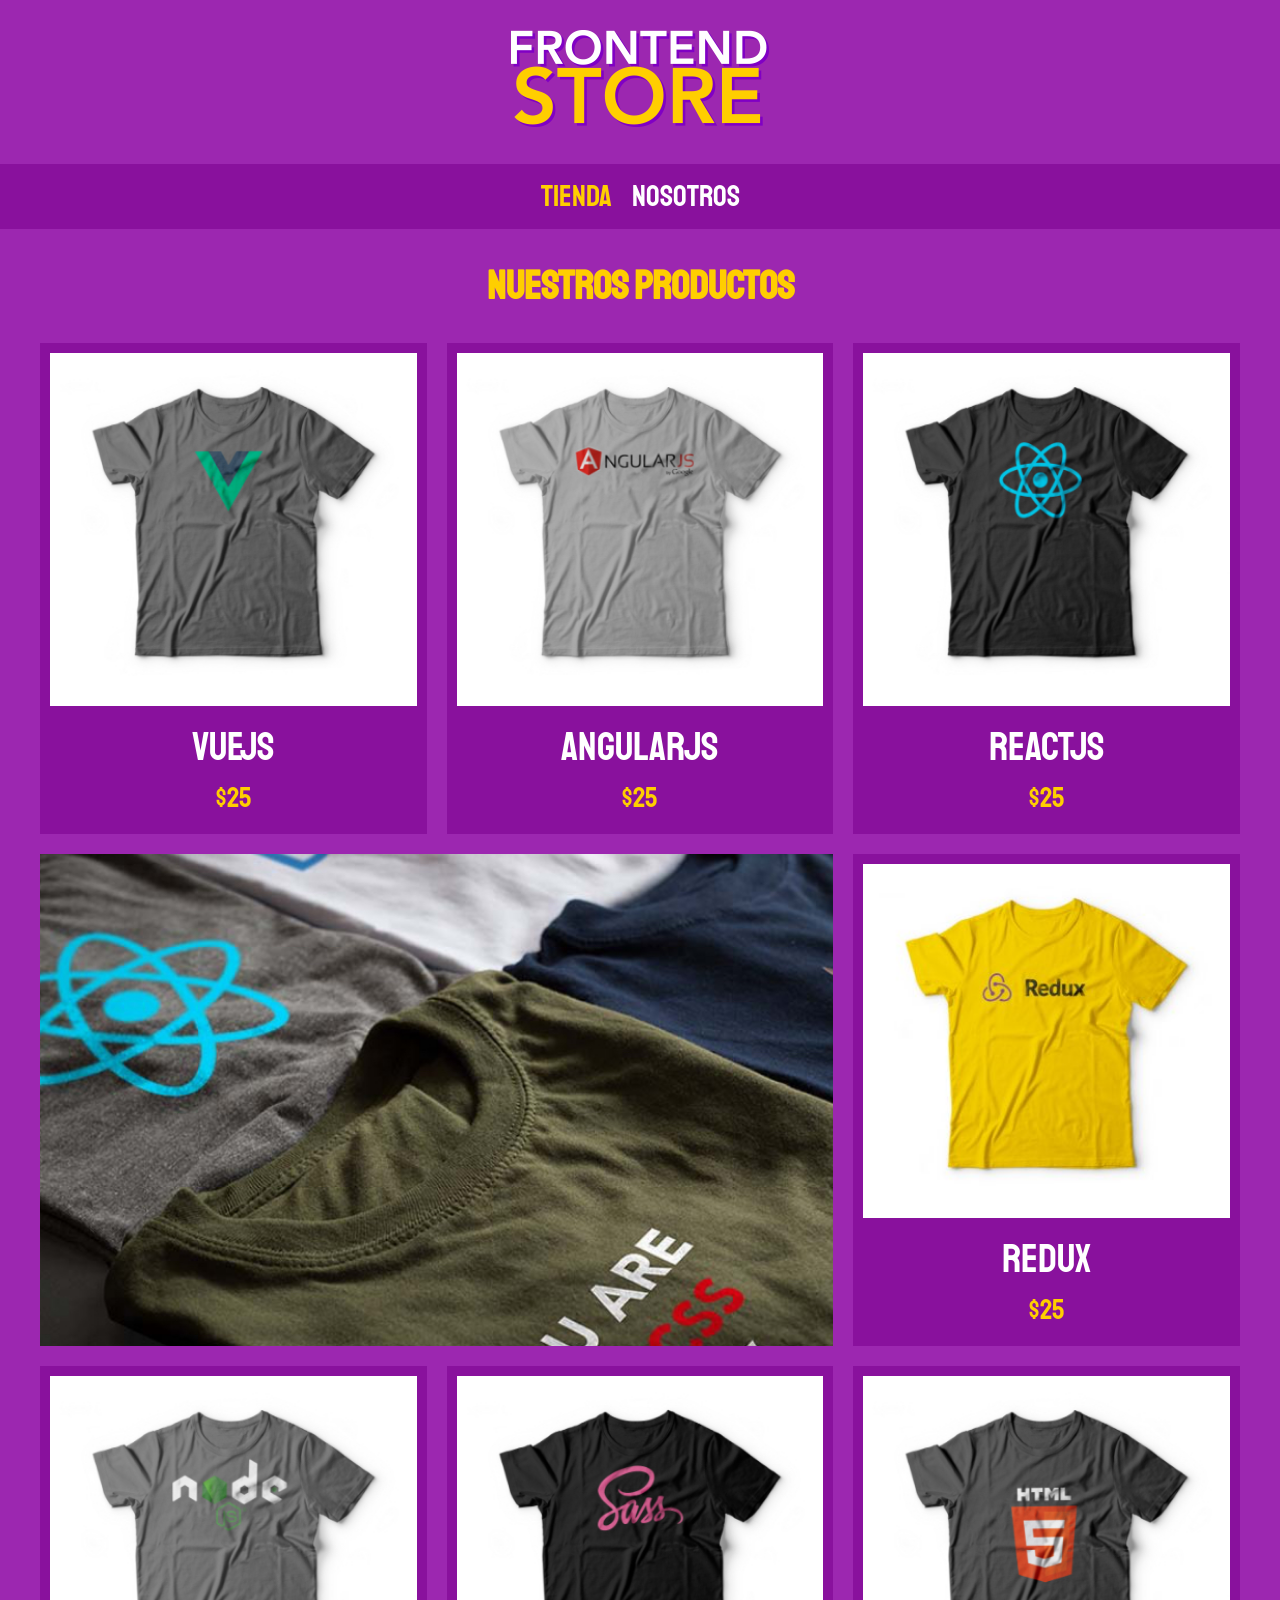
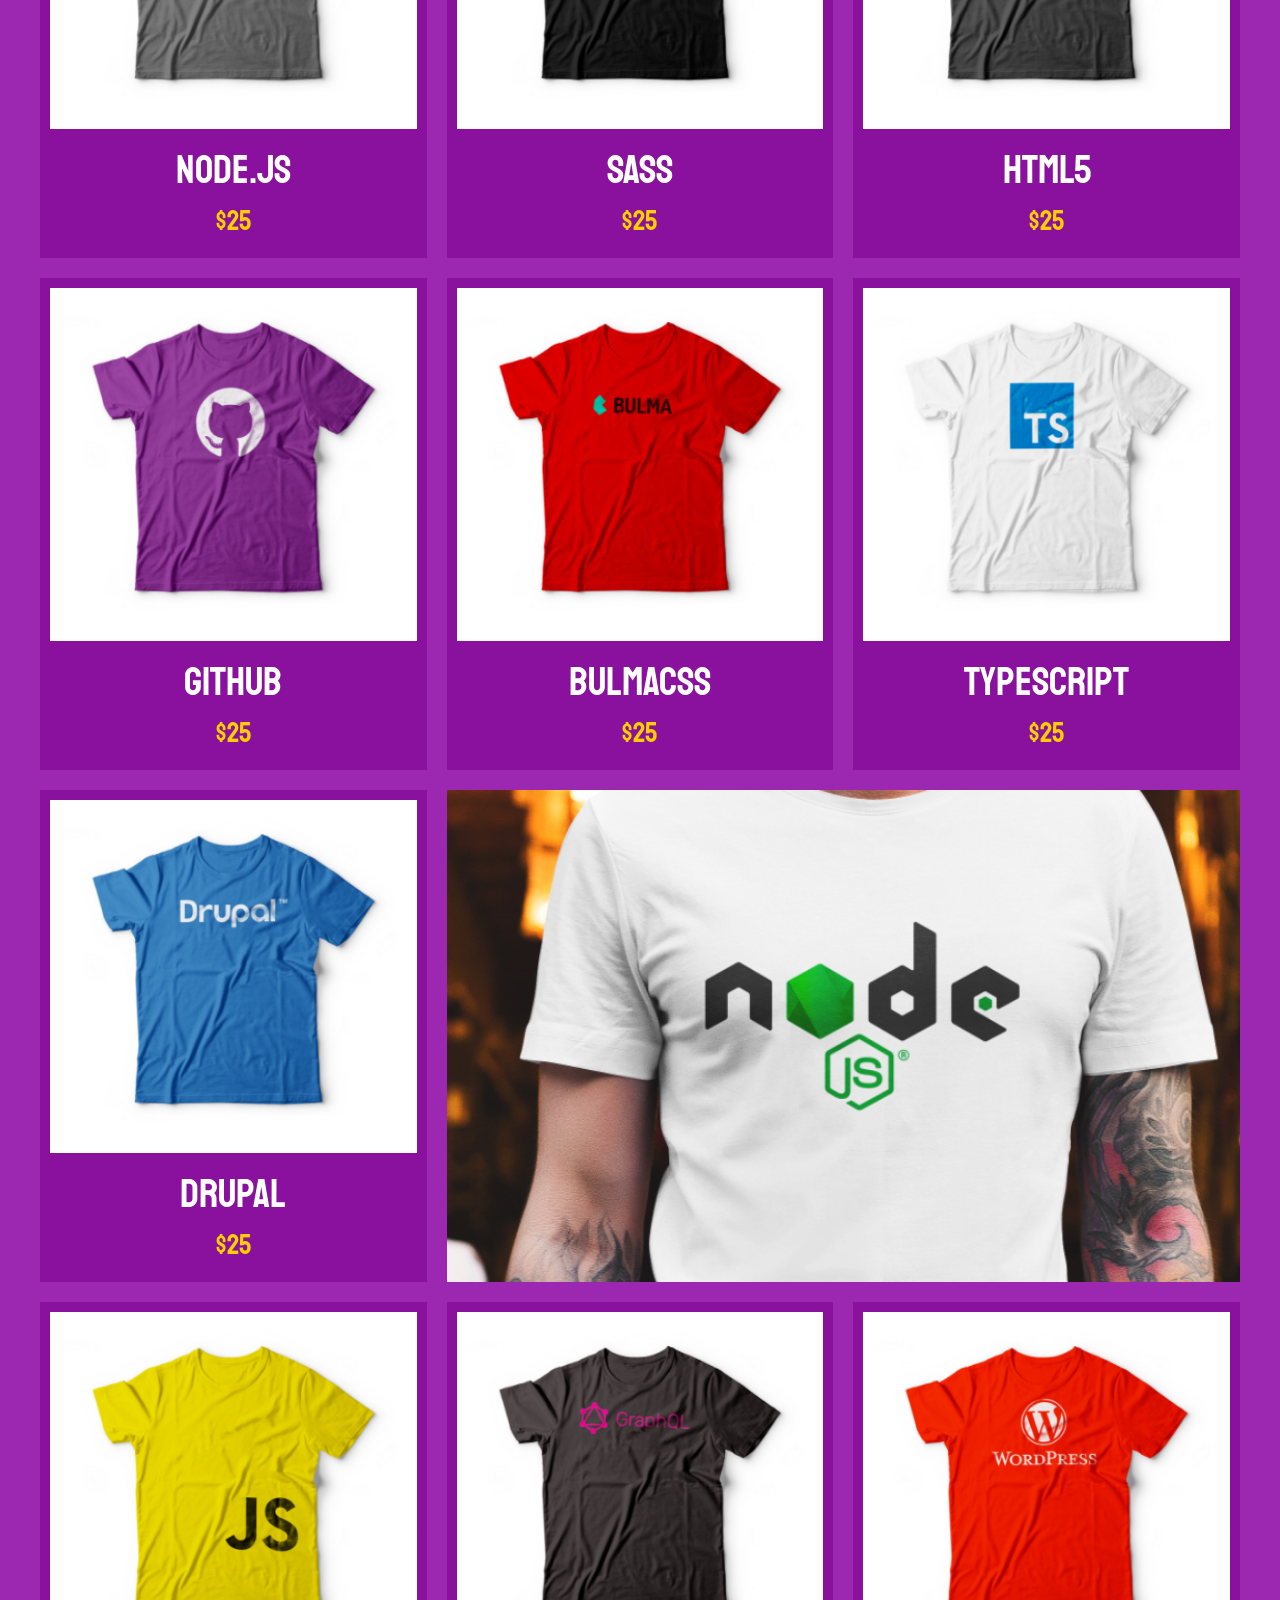
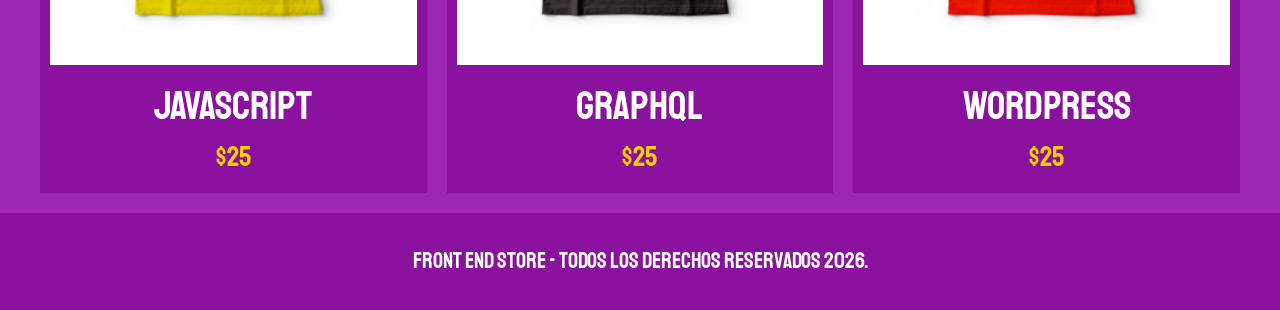
<file: index.html>
<!DOCTYPE html>
<html lang="es">
<head>
    <meta charset="UTF-8">
    <meta name="viewport" content="width=device-width, initial-scale=1.0">
    <title>FrontEnd Store</title>
    <link rel="stylesheet" href="css/normalize.css">
    <link rel="preconnect" href="https://fonts.googleapis.com">
    <link rel="preconnect" href="https://fonts.gstatic.com" crossorigin>
    <link href="https://fonts.googleapis.com/css2?family=Staatliches&display=swap" rel="stylesheet">
    <link rel="stylesheet" href="css/style.css">
</head>
<body>

    <header class="header">

        <a href="index.html">
            <img class="header__logo" src="img/logo.png" alt="Logotipo">
        </a>


    </header>

    <nav class="navegacion">

        <a class="navegacion__enlace navegacion__enlace--activo" href="index.html">Tienda</a>
        <a class="navegacion__enlace" href="nosotros.html">Nosotros</a>
        
    </nav>

    <main class="contenedor">
        <h1>Nuestros Productos</h1>
        <div class="grid">
            <div class="producto">
                <a href="productos.html">
                    <img class="producto__imagen" src="img/1.jpg" alt="Imagen Camisa">
                    <div class="producto__informacion">
                        <p class="producto__nombre">VueJS</p>
                        <p class="producto__precio">$25</p>
                    </div>
                </a>

            </div> <!--Producto-->
                  <div class="producto">
                <a href="productos.html">
                    <img class="producto__imagen" src="img/2.jpg" alt="Imagen Camisa">
                    <div class="producto__informacion">
                        <p class="producto__nombre">AngularJS</p>
                        <p class="producto__precio">$25</p>
                    </div>
                </a>

            </div> <!--Producto-->
                  <div class="producto">
                <a href="productos.html">
                    <img class="producto__imagen" src="img/3.jpg" alt="Imagen Camisa">
                    <div class="producto__informacion">
                        <p class="producto__nombre">ReactJS</p>
                        <p class="producto__precio">$25</p>
                    </div>
                </a>

            </div> <!--Producto-->
                  <div class="producto">
                <a href="productos.html">
                    <img class="producto__imagen" src="img/4.jpg" alt="Imagen Camisa">
                    <div class="producto__informacion">
                        <p class="producto__nombre">Redux</p>
                        <p class="producto__precio">$25</p>
                    </div>
                </a>

            </div> <!--Producto-->
                  <div class="producto">
                <a href="productos.html">
                    <img class="producto__imagen" src="img/5.jpg" alt="Imagen Camisa">
                    <div class="producto__informacion">
                        <p class="producto__nombre">Node.js</p>
                        <p class="producto__precio">$25</p>
                    </div>
                </a>

            </div> <!--Producto-->
                  <div class="producto">
                <a href="productos.html">
                    <img class="producto__imagen" src="img/6.jpg" alt="Imagen Camisa">
                    <div class="producto__informacion">
                        <p class="producto__nombre">SASS</p>
                        <p class="producto__precio">$25</p>
                    </div>
                </a>

            </div> <!--Producto-->
                  <div class="producto">
                <a href="productos.html">
                    <img class="producto__imagen" src="img/7.jpg" alt="Imagen Camisa">
                    <div class="producto__informacion">
                        <p class="producto__nombre">HTML5</p>
                        <p class="producto__precio">$25</p>
                    </div>
                </a>

            </div> <!--Producto-->
                  <div class="producto">
                <a href="productos.html">
                    <img class="producto__imagen" src="img/8.jpg" alt="Imagen Camisa">
                    <div class="producto__informacion">
                        <p class="producto__nombre">Github</p>
                        <p class="producto__precio">$25</p>
                    </div>
                </a>

            </div> <!--Producto-->
                  <div class="producto">
                <a href="productos.html">
                    <img class="producto__imagen" src="img/9.jpg" alt="Imagen Camisa">
                    <div class="producto__informacion">
                        <p class="producto__nombre">BulmaCSS</p>
                        <p class="producto__precio">$25</p>
                    </div>
                </a>

            </div> <!--Producto-->
                  <div class="producto">
                <a href="productos.html">
                    <img class="producto__imagen" src="img/10.jpg" alt="Imagen Camisa">
                    <div class="producto__informacion">
                        <p class="producto__nombre">TypeScript</p>
                        <p class="producto__precio">$25</p>
                    </div>
                </a>

            </div> <!--Producto-->
                  <div class="producto">
                <a href="productos.html">
                    <img class="producto__imagen" src="img/11.jpg" alt="Imagen Camisa">
                    <div class="producto__informacion">
                        <p class="producto__nombre">Drupal</p>
                        <p class="producto__precio">$25</p>
                    </div>
                </a>

            </div> <!--Producto-->
                  <div class="producto">
                <a href="productos.html">
                    <img class="producto__imagen" src="img/12.jpg" alt="Imagen Camisa">
                    <div class="producto__informacion">
                        <p class="producto__nombre">JavaScript</p>
                        <p class="producto__precio">$25</p>
                    </div>
                </a>

            </div> <!--Producto-->
                  <div class="producto">
                <a href="productos.html">
                    <img class="producto__imagen" src="img/13.jpg" alt="Imagen Camisa">
                    <div class="producto__informacion">
                        <p class="producto__nombre">GraphQL</p>
                        <p class="producto__precio">$25</p>
                    </div>
                </a>

            </div> <!--Producto-->
                  <div class="producto">
                <a href="productos.html">
                    <img class="producto__imagen" src="img/14.jpg" alt="Imagen Camisa">
                    <div class="producto__informacion">
                        <p class="producto__nombre">WordPress</p>
                        <p class="producto__precio">$25</p>
                    </div>
                </a>

            </div> <!--Producto-->
            <div class="grafico grafico--camisas"></div>
            <div class="grafico grafico--node"></div>
        </div>
        
    </main>

    <footer class="footer">
        <p class="footer__texto">Front End Store - Todos Los Derechos Reservados 2026.</p>
    </footer>

    
</body>
</html>
</file>
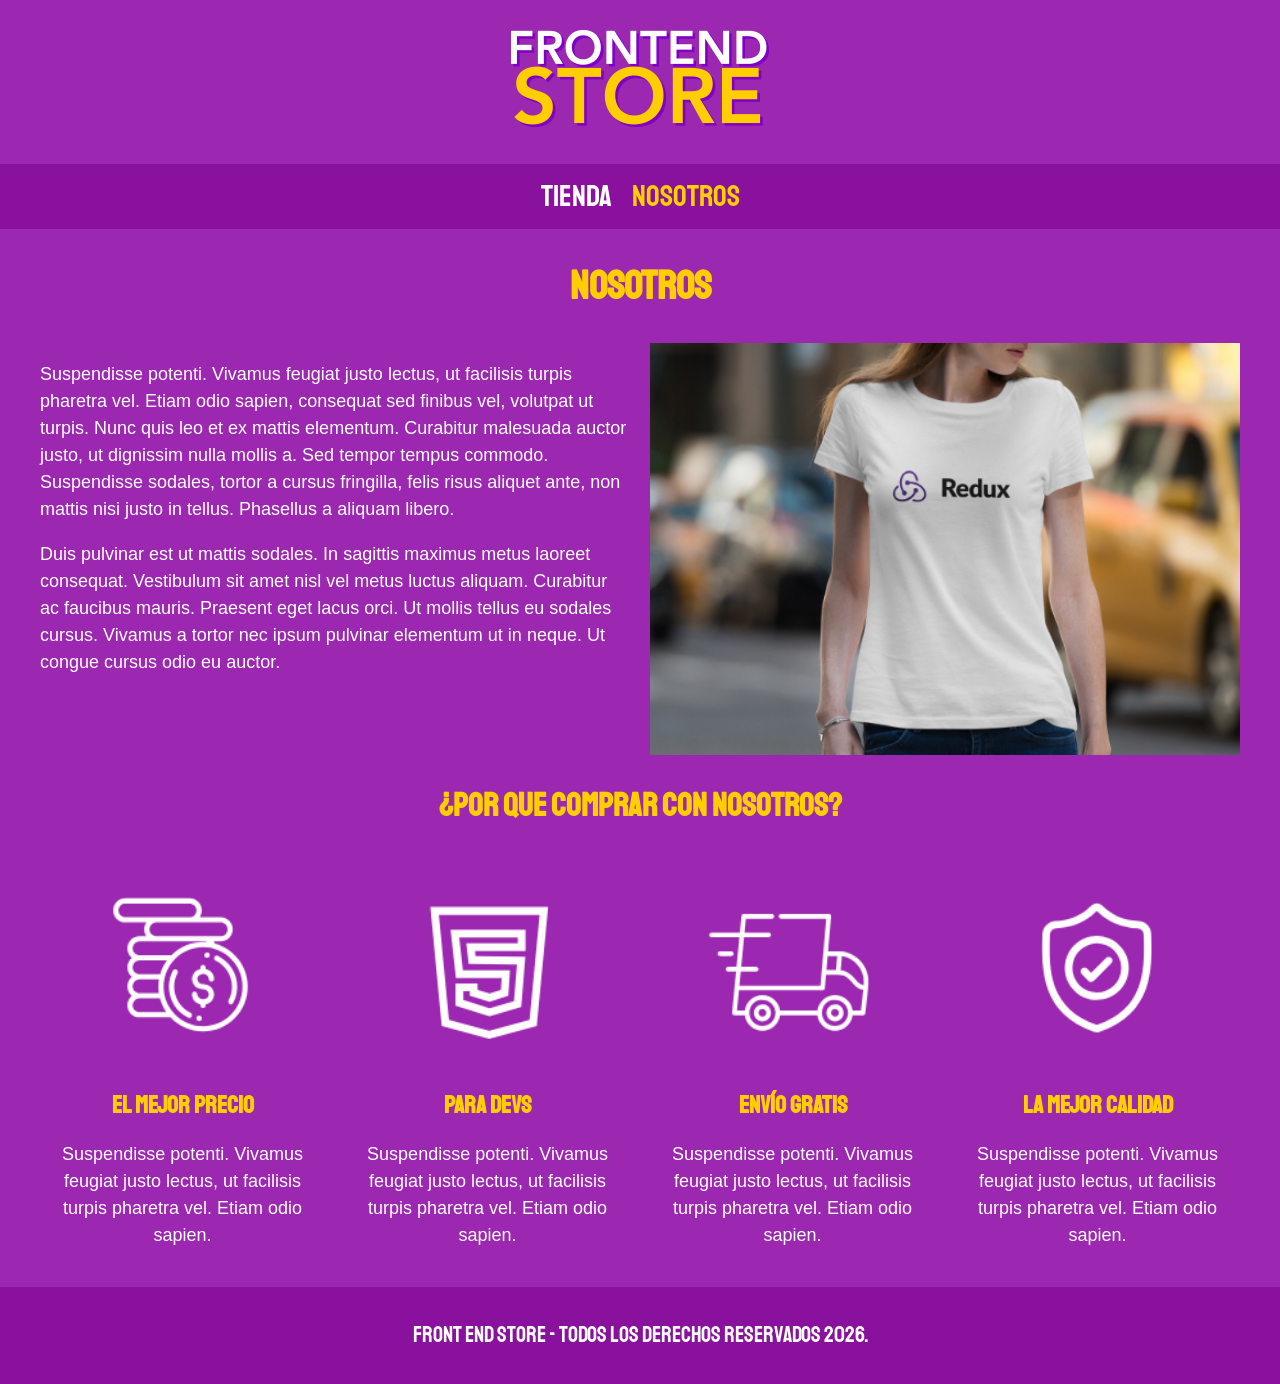
<file: nosotros.html>
<!DOCTYPE html>
<html lang="es">
<head>
    <meta charset="UTF-8">
    <meta name="viewport" content="width=device-width, initial-scale=1.0">
    <title>FrontEnd Store</title>
    <link rel="stylesheet" href="css/normalize.css">
    <link rel="preconnect" href="https://fonts.googleapis.com">
    <link rel="preconnect" href="https://fonts.gstatic.com" crossorigin>
    <link href="https://fonts.googleapis.com/css2?family=Staatliches&display=swap" rel="stylesheet">
    <link rel="stylesheet" href="css/style.css">
</head>
<body>

    <header class="header">

        <a href="index.html">
            <img class="header__logo" src="img/logo.png" alt="Logotipo">
        </a>


    </header>

    <nav class="navegacion">

        <a class="navegacion__enlace" href="index.html">Tienda</a>
        <a class="navegacion__enlace navegacion__enlace--activo" href="nosotros.html">Nosotros</a>
        
    </nav>

    <main class="contenedor">
        <h1>Nosotros</h1>
        <div class="nosotros">
            <div class="nosotros__contenido">
                <p>Suspendisse potenti. Vivamus feugiat justo lectus, ut facilisis turpis pharetra vel. Etiam odio sapien, consequat sed finibus vel, volutpat ut turpis. Nunc quis leo et ex mattis elementum. Curabitur malesuada auctor justo, ut dignissim nulla mollis a. Sed tempor tempus commodo. Suspendisse sodales, tortor a cursus fringilla, felis risus aliquet ante, non mattis nisi justo in tellus. Phasellus a aliquam libero.</p>

                <p>Duis pulvinar est ut mattis sodales. In sagittis maximus metus laoreet consequat. Vestibulum sit amet nisl vel metus luctus aliquam. Curabitur ac faucibus mauris. Praesent eget lacus orci. Ut mollis tellus eu sodales cursus. Vivamus a tortor nec ipsum pulvinar elementum ut in neque. Ut congue cursus odio eu auctor.</p>

            </div>
            <img class="nosotros__imagen" src="img/nosotros.jpg" alt="imagen nosotros">
        </div>
        
    </main>
    <section class="contenedor comprar">
        <h2 class="comprar__titulo">¿Por que comprar con nosotros?</h2>

        <div class="bloques">
            <div class="bloque">
                <img class="bloque__imagen"  src="img/icono_1.png" alt="por que comprar">
                <h3 class="bloque__titulo">El mejor precio</h3>
                <p>Suspendisse potenti. Vivamus feugiat justo lectus, ut facilisis turpis pharetra vel. Etiam odio sapien.</p>
            </div><!--.bloque-->

            <div class="bloque">
                <img class="bloque__imagen"  src="img/icono_2.png" alt="por que comprar">
                <h3 class="bloque__titulo">Para Devs</h3>
                <p>Suspendisse potenti. Vivamus feugiat justo lectus, ut facilisis turpis pharetra vel. Etiam odio sapien.</p>
            </div><!--.bloque-->

            <div class="bloque">
                <img class="bloque__imagen"  src="img/icono_3.png" alt="por que comprar">
                <h3 class="bloque__titulo">Envío Gratis</h3>
                <p>Suspendisse potenti. Vivamus feugiat justo lectus, ut facilisis turpis pharetra vel. Etiam odio sapien.</p>
            </div><!--.bloque-->

            <div class="bloque">
                <img class="bloque__imagen"  src="img/icono_4.png" alt="por que comprar">
                <h3 class="bloque__titulo">La Mejor Calidad</h3>
                <p>Suspendisse potenti. Vivamus feugiat justo lectus, ut facilisis turpis pharetra vel. Etiam odio sapien.</p>
            </div><!--.bloque-->

        </div><!--.bloques-->
    </section>

    <footer class="footer">
        <p class="footer__texto">Front End Store - Todos Los Derechos Reservados 2026.</p>
    </footer>

    
</body>
</html>
</file>
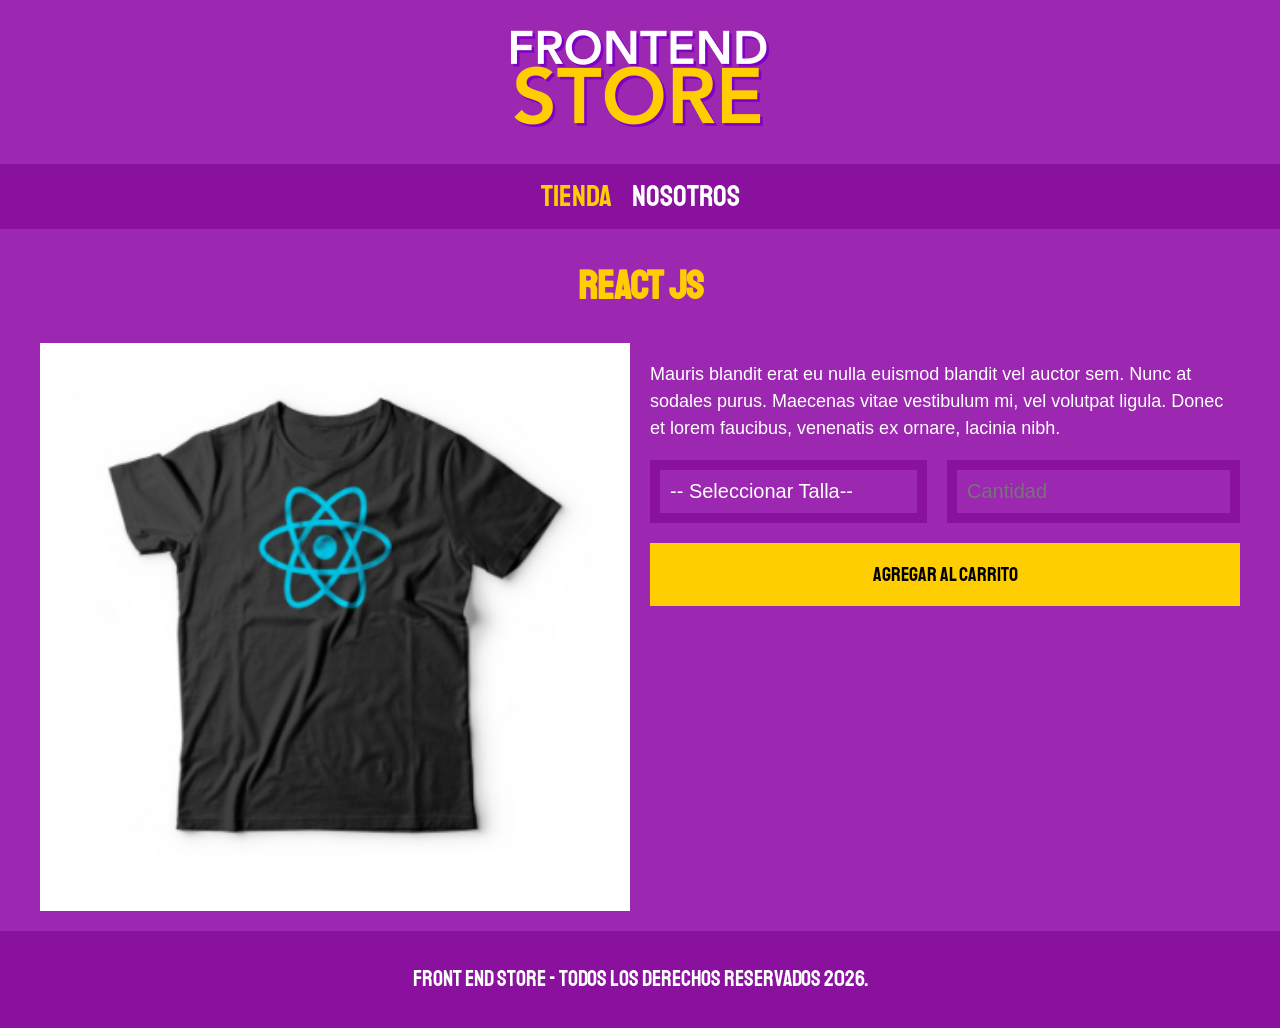
<file: productos.html>
<!DOCTYPE html>
<html lang="es">
<head>
    <meta charset="UTF-8">
    <meta name="viewport" content="width=device-width, initial-scale=1.0">
    <title>FrontEnd Store</title>
    <link rel="stylesheet" href="css/normalize.css">
    <link rel="preconnect" href="https://fonts.googleapis.com">
    <link rel="preconnect" href="https://fonts.gstatic.com" crossorigin>
    <link href="https://fonts.googleapis.com/css2?family=Staatliches&display=swap" rel="stylesheet">
    <link rel="stylesheet" href="css/style.css">
</head>
<body>

    <header class="header">

        <a href="index.html">
            <img class="header__logo" src="img/logo.png" alt="Logotipo">
        </a>


    </header>

    <nav class="navegacion">

        <a class="navegacion__enlace navegacion__enlace--activo" href="index.html">Tienda</a>
        <a class="navegacion__enlace" href="nosotros.html">Nosotros</a>
        
    </nav>

    <main class="contenedor">
        <h1>REACT JS</h1>
        <div class="camisa">
            <img class="camisa__imagen" src="img/3.jpg" alt="Imagen del Producto">

            <div class="camisa__contenido">
                <p>Mauris blandit erat eu nulla euismod blandit vel auctor sem. Nunc at sodales purus. Maecenas vitae vestibulum mi, vel volutpat ligula. Donec et lorem faucibus, venenatis ex ornare, lacinia nibh.</p>
            
                <form class="formulario">
                    <select class="formulario__campo">
                        <option disabled selected>-- Seleccionar Talla--</option>
                        <option>Pequeña</option>
                        <option>Mediana</option>
                        <option>Grande</option>
                    </select>
                    <input class="formulario__campo" type="number" placeholder="Cantidad" min="1">
                    <input class="formulario__submit" type="submit" value="Agregar al Carrito"
            </form>
            </div>
        </div>
        
    </main>

    <footer class="footer">
        <p class="footer__texto">Front End Store - Todos Los Derechos Reservados 2026.</p>
    </footer>

    
</body>
</html>
</file>
<file: css/style.css>
:root {

    --primario: #9C27b0;
    --primarioOscuro: #89119D;
    --secundario: #FFCE00;
    --secundarioOscuro: rgb(233,287,2);
    --blanco: #FFF;
    --negro: #000;

    --fuentePrincipal: "Staatliches", sans-serif;

}

html {
  box-sizing: border-box;
  font-size: 62.5%;
}
*, *:before, *:after {
  box-sizing: inherit;
}

/**Globales**/
body{
    background-color: var(--primario);
    font-size: 1.6rem;
    line-height: 1.5;
}

p{
    font-size: 1.8rem;
    font-family: Arial, Helvetica, sans-serif;
    color: var(--blanco);
}

a{
    text-decoration: none;
}

img{
    width: 100%;
}

.contenedor{
    max-width: 120rem;
    margin: 0 auto;
}

h1, h2, h3 {
    text-align: center;
    color: var(--secundario);
    font-family: var(--fuentePrincipal);
}

h1 {
    font-size: 4rem;
}

h2 {
    font-size: 3.2rem;
}

h3 {
    font-size: 2.4rem;
}

/** Header **/
.header{
    display: flex;
    justify-content: center;
}

.header__logo {

    margin: 3rem 0;

}

/** Footer **/
.footer{
    background-color: var(--primarioOscuro);
    padding: 1rem 0;
    margin-top: 2rem;
    

}

.footer__texto{
    text-align: center;
    font-family: var(--fuentePrincipal);
    font-size: 2.2rem;

}

/** Navegacion **/
.navegacion{

    background-color: var(--primarioOscuro);
    padding: 1rem 0;
    display: flex;
    justify-content: center;
    gap: 2rem;

}

.navegacion__enlace{
    font-family: var(--fuentePrincipal);
    color: var(--blanco);
    font-size: 3rem;
}

.navegacion__enlace--activo,
.navegacion__enlace:hover{
    color: var(--secundario);
}

/** Grid **/
.grid{
    display: grid;
    grid-template-columns: repeat(2, 1fr);
    gap: 2rem;
}
@media (min-width: 768px) {
    .grid {
        grid-template-columns: repeat(3, 1fr);
    }
}

/** Productos **/

.producto{
    background-color: var(--primarioOscuro);
    padding: 1rem;

}



.producto__nombre{
    font-size: 4rem;

}

.producto__precio{
    font-size: 2.8rem;
    color: var(--secundario);

}

.producto__nombre,
.producto__precio{
    font-family: var(--fuentePrincipal);
    margin: 1rem 0;
    text-align: center;
    line-height: 1.2;
}

/** Graficos **/

.grafico{
    min-height: 30rem;
    background-repeat: no-repeat;
    background-size: cover;
    grid-column: 1 / 3;

}

.grafico--camisas{
    grid-row: 2 / 3;
    background-image: url(../img/grafico1.jpg)

}

.grafico--node{
    background-image: url(../img/grafico2.jpg);
    grid-row: 8 / 9;
}

@media (min-width: 768px) {
   .grafico--node{
    grid-row: 5 / 6;
    grid-column: 2 / 4;

} 
}

/** Nosotros **/
.nosotros{
    display: grid;
    grid-template-rows: repeat(2, auto);
}
@media (min-width: 768px) {
    .nosotros{
    display: grid;
    grid-template-columns: repeat(2, 1fr);
    column-gap: 2rem;
    

}
}



.nosotros__imagen{
    grid-row: 1 / 2;
    

}
@media (min-width: 768px) {
    .nosotros__imagen{
        grid-column: 2 / 3;
    }
    
}

/** Bloques **/
.bloques {
    display: grid;
    grid-template-columns: repeat(2, 1fr);
    gap: 2rem;
}

@media (min-width: 768px) {
    .bloques {
        grid-template-columns: repeat(4, 1fr);

    }
    
}

.bloque {
    text-align: center;
}

/*.bloque__imagen {
    
}*/

.bloque__titulo {
    margin: 0;
}

/** Pagina del producto **/

@media (min-width: 768px) {
    .camisa{
        display: grid;
        grid-template-columns: repeat(2, 1fr);
        column-gap: 2rem;
    }
    
}

.formulario{
    display: grid;
    grid-template-columns: repeat(2, 1fr);
    gap: 2rem;

}

.formulario__campo{
    border-color: var(--primarioOscuro);
    border-width: 1rem;
    border-style: solid;
    background-color: transparent;
    color: var(--blanco);
    font-size: 2rem;
    font-family: Arial, Helvetica, sans-serif;
    padding: 1rem;
    appearance: none;

}
.formulario__campo option {
    color: #000;
    background: #fff;
}

.formulario__submit{
    background-color: var(--secundario);
    border: none;
    font-family: var(--fuentePrincipal);
    font-size: 2rem;
    padding: 2rem;
    transition: background-color .3s ease;
    grid-column: 1 / 3;
}

.formulario__submit:hover{
    cursor: pointer;
    background-color: var(--secundarioOscuro);
}
</file>
